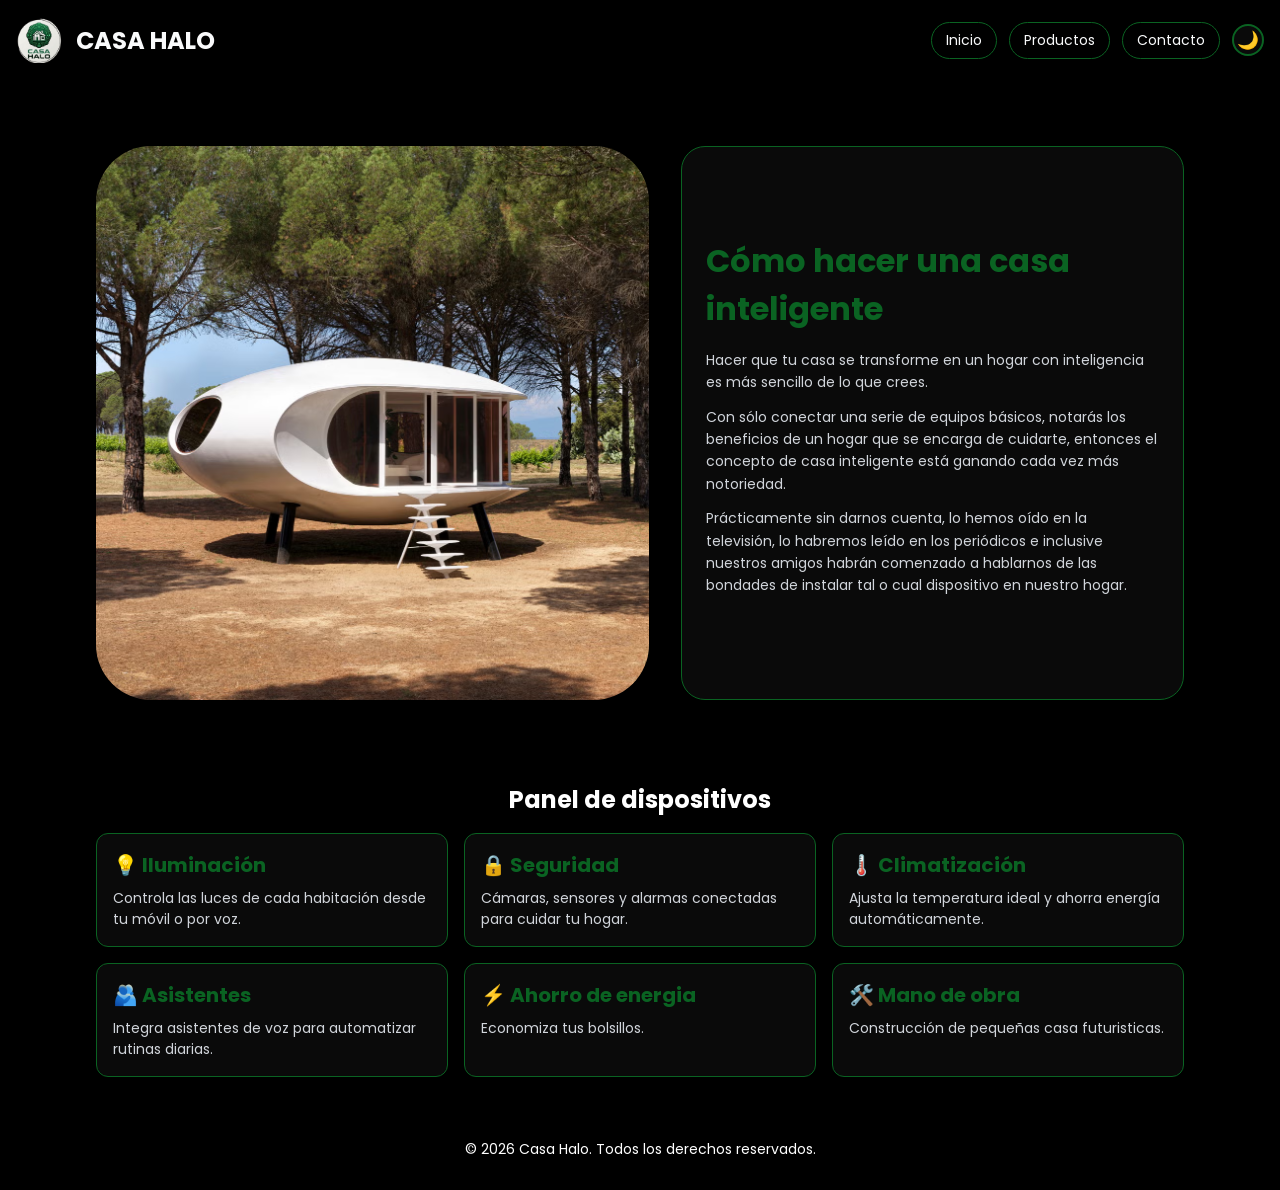
<file: index.html>
<!DOCTYPE html>
<html lang="es">
<head>
  <meta charset="UTF-8">
  <title>Casa Halo</title>
  <link rel="stylesheet" href="estilo.css">
  <link rel="preconnect" href="https://fonts.googleapis.com">
 <link rel="preconnect" href="https://fonts.gstatic.com" crossorigin>
 <link href="https://fonts.googleapis.com/css2?family=Poppins:wght@300;400;600;700&display=swap" rel="stylesheet">
</head>
<body>
   <input type="checkbox" id="theme-toggle" hidden>
   <div class="pagina">
  <header>
   <div class="logo">
         <img src="Imagenes/Logo.png" alt="Casa Halo Logo" class="logo-img">
         <span>CASA HALO</span>
            </div>
    <nav class="barra">
      <a href="index.html" class="nav-link">Inicio</a>
      <a href="Productos.html" class="nav-link">Productos</a>
      <a href="Contactos.html" class="nav-link">Contacto</a>

      <label for="theme-toggle" class="theme-switch"></label>
    </nav>
  </header>

  <br><br>
  
  <main class="main-layout">
    <section class="hero">
      <div class="hero-image">
       <img src="Imagenes/Casa Halo.avif" alt="Vista entrada principal" class="imagen"> 
      </div>
      <div class="hero-content">
        <h1 class="hero-title">Cómo hacer una casa inteligente</h1>
        <p class="hero-text">
          Hacer que tu casa se transforme en un hogar con inteligencia es más sencillo de lo que crees.
        </p>
        <p class="hero-text">
          Con sólo conectar una serie de equipos básicos, notarás los beneficios de un hogar que se encarga de cuidarte,
          entonces el concepto de casa inteligente está ganando cada vez más notoriedad.
        </p>
        <p class="hero-text">
          Prácticamente sin darnos cuenta, lo hemos oído en la televisión, lo habremos leído en los periódicos e inclusive
          nuestros amigos habrán comenzado a hablarnos de las bondades de instalar tal o cual dispositivo en nuestro hogar.
        </p>
      </div>
    </section>

    <br><br>
    <section class="dashboard">
      <h2 class="dashboard-title">Panel de dispositivos</h2>
      <div class="dashboard-grid">
        <article class="card">
          <h3 class="card-title">💡 Iluminación</h3>
          <p class="card-text">
            Controla las luces de cada habitación desde tu móvil o por voz.
          </p>
        </article>
        <article class="card">
          <h3 class="card-title">🔒 ​Seguridad</h3>
          <p class="card-text">
            Cámaras, sensores y alarmas conectadas para cuidar tu hogar.
          </p>
        </article>
        <article class="card">
          <h3 class="card-title">​🌡️​  Climatización</h3>
          <p class="card-text">
            Ajusta la temperatura ideal y ahorra energía automáticamente.
          </p>
        </article>
        <article class="card">
          <h3 class="card-title">​🫂​  Asistentes</h3>
          <p class="card-text">
            Integra asistentes de voz para automatizar rutinas diarias.
          </p>
        </article>
        <article class="card">
          <h3 class="card-title">⚡​  Ahorro de energia</h3>
          <p class="card-text">
            Economiza tus bolsillos.
          </p>
        </article>
          <article class="card">
          <h3 class="card-title">🛠️​  Mano de obra</h3>
          <p class="card-text">
            Construcción de pequeñas casa futuristicas.
          </p>
        </article>
      </div>
    </section>
  </main>

  <footer>
    <p>© 2026 Casa Halo. Todos los derechos reservados.</p>
  </footer>
  </div>
</body>
</html>
</file>
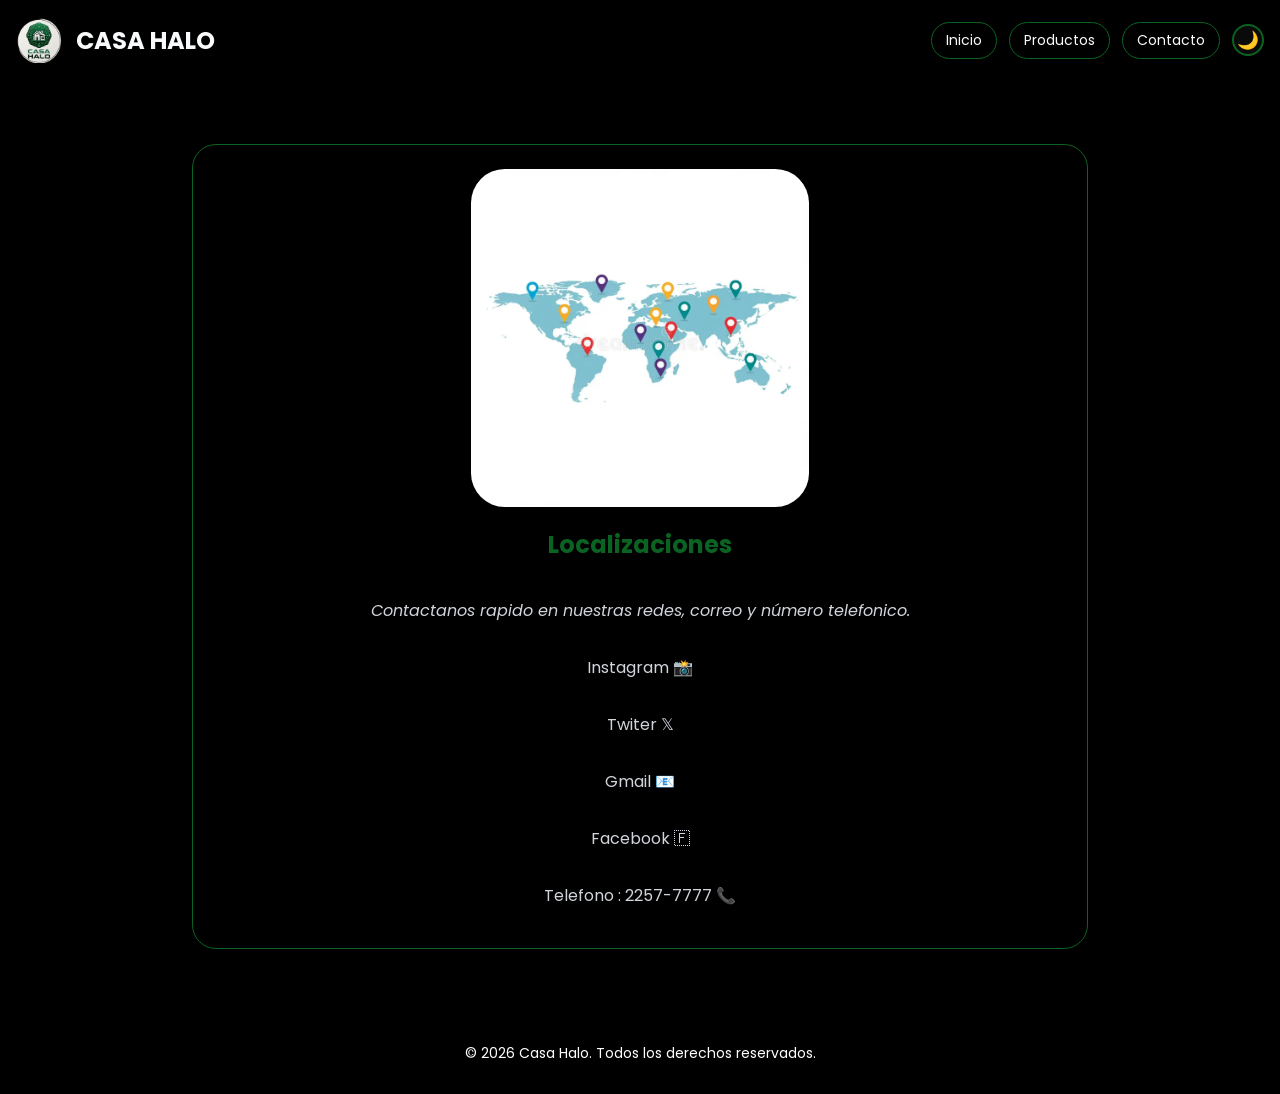
<file: Contactos.html>
<!DOCTYPE html>
<html lang="es">
<head>
  <meta charset="UTF-8">
  <title>Casa Halo</title>
  <link rel="stylesheet" href="estilo.css">
  <link rel="preconnect" href="https://fonts.googleapis.com">
 <link rel="preconnect" href="https://fonts.gstatic.com" crossorigin>
 <link href="https://fonts.googleapis.com/css2?family=Poppins:wght@300;400;600;700&display=swap" rel="stylesheet">
</head>
<body>
  <input type="checkbox" id="theme-toggle" hidden>
   <div class="pagina">
  <header>
   <div class="logo">
         <img src="Imagenes/Logo.png" alt="Casa Halo Logo" class="logo-img">
         <span>CASA HALO</span>
            </div>
    <nav class="barra">
      <a href="index.html" class="nav-link">Inicio</a>
      <a href="Productos.html" class="nav-link">Productos</a>
      <a href="Contactos.html" class="nav-link">Contacto</a>

      <label for="theme-toggle" class="theme-switch"></label>
    </nav>
  </header>
<body>

  <main class="area">
   <div class="apartado">
            <img src="Imagenes/Mapa.webp" class="img-apartado2">

            <h2>Localizaciones</h2>
            <p><em>Contactanos rapido en nuestras redes, correo y número telefonico.</em></p>

             <p>
                Instagram 📸
            </p>
            <p>
                Twiter 𝕏
            </p>
            <p>
                Gmail 📧
            </p>
            <p>
                Facebook 🇫
            </p>
            <p>
                Telefono : 2257-7777 📞
            </p>
        </div>




  </main>
   <footer>
    <p>© 2026 Casa Halo. Todos los derechos reservados.</p>
  </footer>
  </div>
</body>
</html>
</file>
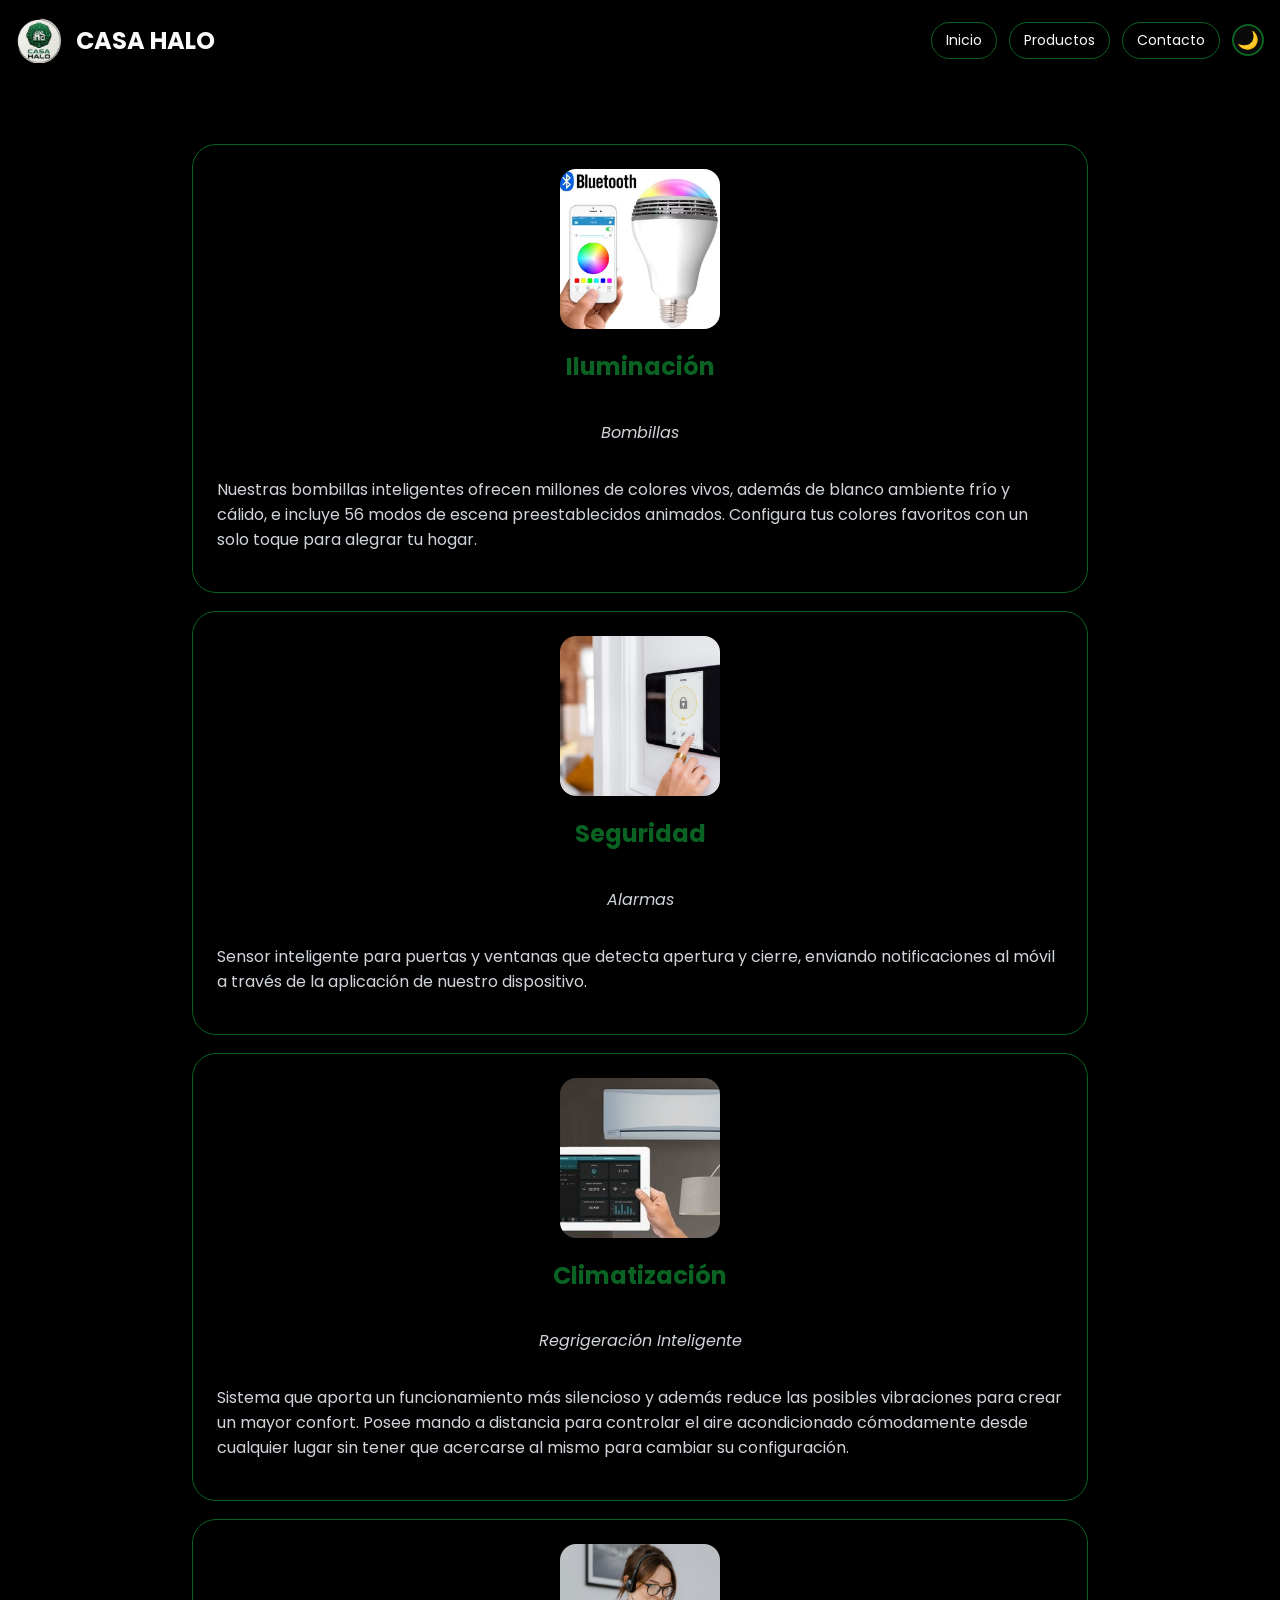
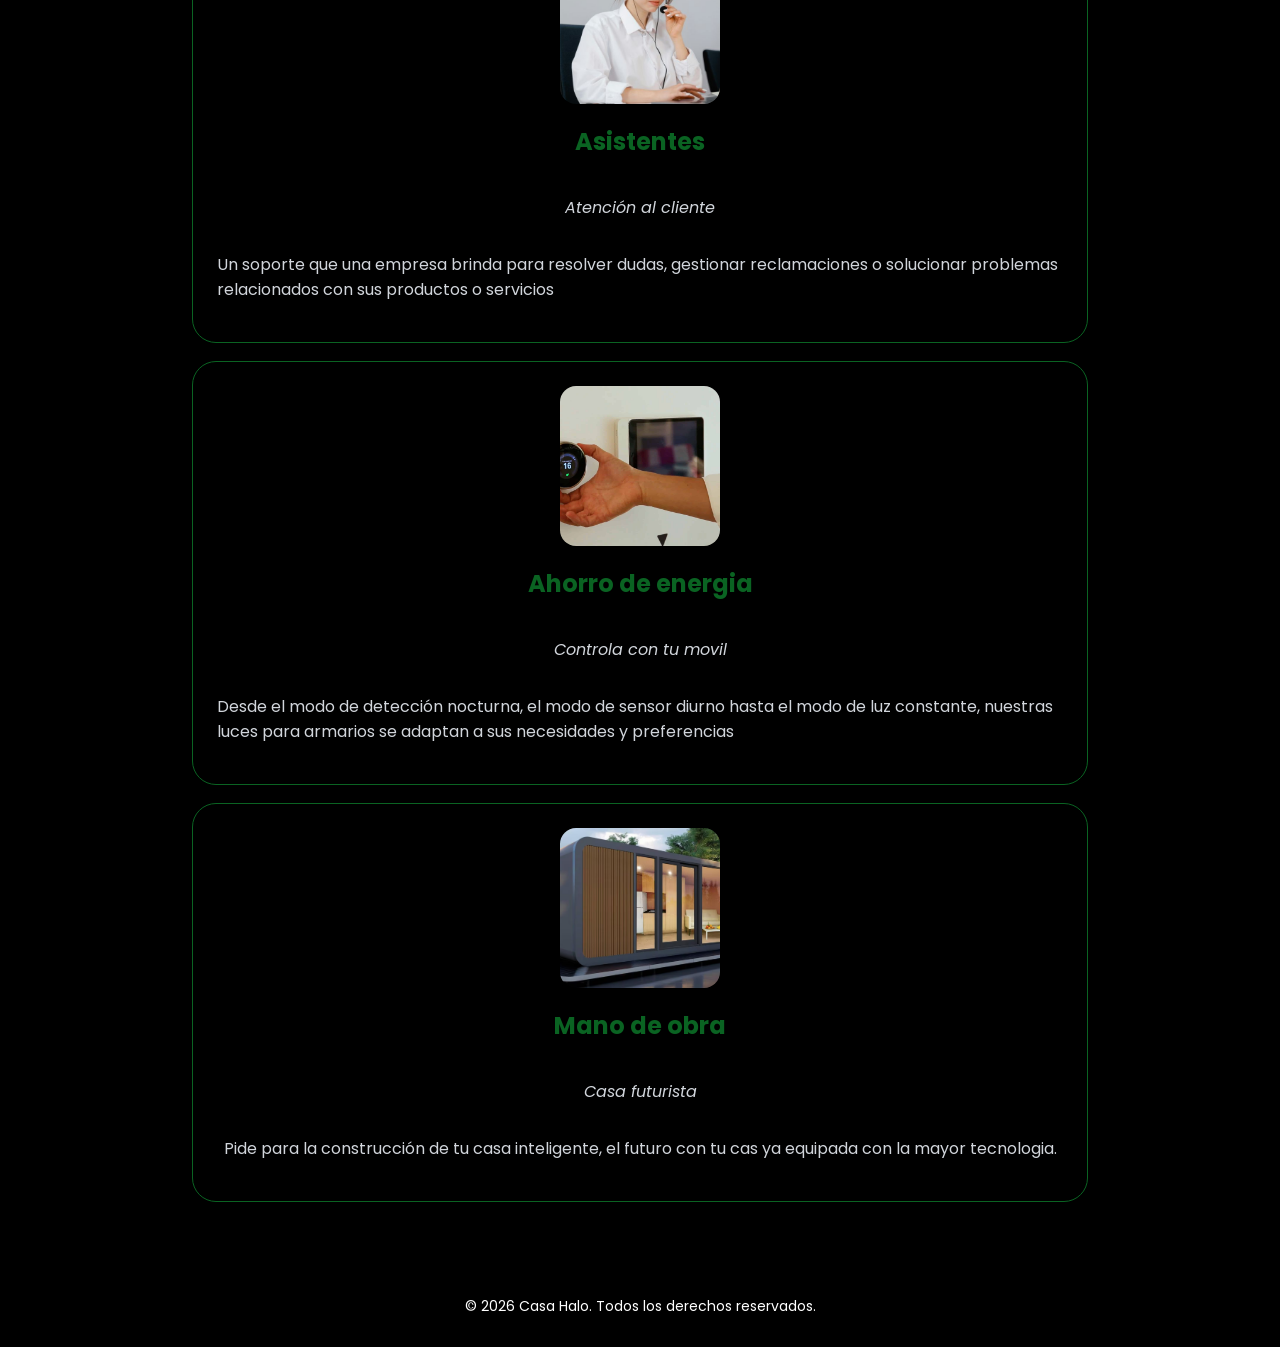
<file: Productos.html>
<!DOCTYPE html>
<html lang="es">
<head>
  <meta charset="UTF-8">
  <title>Casa Halo</title>
  <link rel="stylesheet" href="estilo.css">
  <link rel="preconnect" href="https://fonts.googleapis.com">
 <link rel="preconnect" href="https://fonts.gstatic.com" crossorigin>
 <link href="https://fonts.googleapis.com/css2?family=Poppins:wght@300;400;600;700&display=swap" rel="stylesheet">
</head>
<body>
  <input type="checkbox" id="theme-toggle" hidden>
   <div class="pagina">
  <header>
   <div class="logo">
         <img src="Imagenes/Logo.png" alt="Casa Halo Logo" class="logo-img">
         <span>CASA HALO</span>
            </div>
    <nav class="barra">
      <a href="index.html" class="nav-link">Inicio</a>
      <a href="Productos.html" class="nav-link">Productos</a>
      <a href="Contactos.html" class="nav-link">Contacto</a>

      <label for="theme-toggle" class="theme-switch"></label>
    </nav>
  </header>
<body>

  <main class="area">
   <div class="apartado">
            <img src="Imagenes/Bombilla.avif" class="img-apartado">

            <h2>Iluminación</h2>
            <p><em>Bombillas</em></p>

            <p>
                Nuestras bombillas inteligentes ofrecen millones de colores vivos, además de blanco ambiente frío y cálido, e incluye 56 modos de escena preestablecidos animados.
                 Configura tus colores favoritos con un solo toque para alegrar tu hogar. 
            </p>
        </div>

        <div class="apartado">
            <img src="Imagenes/Seguridad.jpg" class="img-apartado">

            <h2>Seguridad</h2>
            <p><em>Alarmas</em></p>

            <p>
                Sensor inteligente para puertas y ventanas que detecta apertura y cierre, enviando notificaciones al móvil a través de la aplicación de nuestro dispositivo.
            </p>
        </div>

         <div class="apartado">
            <img src="Imagenes/Climatizador.jpeg" class="img-apartado">

            <h2>Climatización</h2>
            <p><em>Regrigeración Inteligente</em></p>

            <p>
               Sistema que aporta un funcionamiento más silencioso y además reduce las posibles vibraciones para crear un mayor confort. 
               Posee mando a distancia para controlar el aire acondicionado cómodamente desde cualquier lugar sin tener que acercarse al mismo para cambiar su configuración.
            </p>
        </div>

        <div class="apartado">
            <img src="Imagenes/Atencion.jpg" class="img-apartado">

            <h2>Asistentes</h2>
            <p><em>Atención al cliente</em></p>

            <p>
              Un soporte que una empresa brinda para resolver dudas, gestionar reclamaciones o solucionar problemas relacionados con sus productos o servicios
            </p>
        </div>

        <div class="apartado">
            <img src="Imagenes/Ahorro.jpg" class="img-apartado">

            <h2>Ahorro de energia</h2>
            <p><em>Controla con tu movil</em></p>

            <p>
              Desde el modo de detección nocturna, el modo de sensor diurno hasta el modo de luz constante, nuestras luces para armarios se adaptan a sus necesidades y preferencias
            </p>
        </div>

          <div class="apartado">
            <img src="Imagenes/CasaHalo2.avif" class="img-apartado">

            <h2>Mano de obra</h2>
            <p><em>Casa futurista</em></p>

            <p>
              Pide para la construcción de tu casa inteligente, el futuro con tu cas ya equipada con la mayor tecnologia.
            </p>
        </div>


  </main>
   <footer>
    <p>© 2026 Casa Halo. Todos los derechos reservados.</p>
  </footer>
  </div>
</body>
</html>
</file>
<file: estilo.css>
html {
  --color-gray-50: #f9fafb;
  --color-gray-100: #f3f4f6;
  --color-gray-300: #d1d5db;
  --color-gray-700: #374151;
  --color-gray-900: #111827;
  --color-white: #ffffff;

  --color-heading: #0A6322;
  --color-border-strong: #0A6322;

  --font-size-base: 1rem;
  --font-size-sm: 0.875rem;
  --font-size-lg: 1.25rem;
  --font-size-xl: 1.5rem;
  --font-size-2xl: 2rem;

  --space-xs: 0.5rem;
  --space-sm: 0.75rem;
  --space-md: 1rem;
  --space-lg: 1.5rem;
  --space-xl: 2rem;

  --radius-md: 0.75rem;
  --radius-lg: 1.5rem;

  --accent-color: #0A6322;
  --accent-color-strong: #0A6322;

  --text-color-main: var(--color-gray-50);
  --text-color-muted: var(--color-gray-300);

  --surface-color: #000000;
  --surface-alt-color: #0a0a0a;

  --border-color-soft: var(--color-border-strong);

  font-size: 100%;

  --bg: #000;
  --text: #fff;
  --card-bg: #0a0a0a;
}

*,
*::before,
*::after {
  box-sizing: border-box;
}

body {
  margin: 0;
  font-family: "Poppins", sans-serif;
  font-size: var(--font-size-base);
  color: var(--text-color-main);
  background: var(--surface-color);
  min-height: 100vh;
}

.pagina {
  min-height: 100vh;
  background: var(--surface-color);
  color: var(--text-color-main);
}


.card {
  background: var(--card-bg);
}

img {
  max-width: 100%;
  height: auto;
  display: block;
}

h1, h2, h3 {
  color: var(--color-heading);
}

header {
  display: flex;
  justify-content: space-between;
  align-items: center;
  padding: var(--space-md);
  color: var(--text-color-main);
}

.logo {
  display: flex;
  align-items: center;
  gap: 0.75rem;
  color: white;
  font-weight: 700;
  font-size: 1.5rem;
  color: var(--text-color-main);
}

.logo-img {
  width: 3rem;
  height: 3rem;
  object-fit: contain;
}

.logo-icon {
  font-size: var(--font-size-lg);
}

.logo-text {
  font-size: var(--font-size-lg);
}

.barra {
  display: flex;
  flex-wrap: wrap;
  gap: var(--space-sm);
  align-items: center;
}

.nav-link {
  font-size: var(--font-size-sm);
  text-decoration: none;
  color: var(--text-color-main);
  padding: 0.5em 1em;
  border-radius: 999em;
  border: 1px solid var(--color-border-strong);
}

.nav-link:hover {
  background-color: rgba(255, 255, 255, 0.12);
}

.main-layout {
  padding: var(--space-md);
  padding-bottom: var(--space-xl);
}

.theme-switch {
  width: 2rem;
  height: 2rem;
  border-radius: 50%;
  border: 2px solid var(--color-border-strong);
  cursor: pointer;
  position: relative;
  display: flex;
  align-items: center;
  justify-content: center;
  font-size: 1.1rem;
  color: var(--color-heading);
  background: var(--surface-alt-color);
  transition: 0.3s ease;
}

.theme-switch::before {
  content: "🌙";
  transition: 0.3s ease;
}

#theme-toggle:checked ~ .pagina header .theme-switch::before {
  content: "☀️";
}

#theme-toggle:checked ~ .pagina {
  --surface-color: #ffffff;
  --surface-alt-color: #f3f4f6;
  --text-color-main: #111827;
  --text-color-muted: #374151;
  --color-heading: #0A6322;
  --color-border-strong: #0A6322;
  background: var(--surface-color);
  color: var(--text-color-main);
}

.hero {
  display: grid;
  grid-template-columns: 1fr 1fr;
  gap: 2rem;
  align-items: stretch;
}

.hero-image {
  width: 100%;
  border: 50%;
  aspect-ratio: 1 / 1;
  object-fit: cover;
  border-radius: 1.5rem
}

.imagen{
  border-radius: 10%;
}

.hero-content {
  background-color: var(--surface-alt-color);
  border-radius: var(--radius-lg);
  padding: var(--space-lg);
  box-shadow: 0 0.5rem 1.5rem rgba(0, 0, 0, 0.25);
  border: 1px solid var(--color-border-strong);
  min-height: 100%;
  flex-direction: column;
  justify-content: center;
  display: flex;
}

.hero-title {
  margin: 0 0 var(--space-md);
  font-size: var(--font-size-2xl);
}

.hero-text {
  margin: 0 0 var(--space-sm);
  font-size: var(--font-size-sm);
  line-height: 1.6;
  color: var(--text-color-muted);
}

.dashboard {
  margin-top: var(--space-xl);
}

.dashboard-title {
  margin: 0 0 var(--space-md);
  font-size: var(--font-size-xl);
  color: var(--color-white);
  text-align: center;
}

.dashboard-grid {
  display: grid;
  gap: var(--space-md);
  grid-template-columns: repeat(auto-fill, minmax(300px, 1fr));
}

.card {
  background-color: var(--surface-alt-color);
  border-radius: var(--radius-md);
  padding: var(--space-md);
  border: 1px solid var(--color-border-strong);
}

.card-title {
  margin: 0 0 var(--space-xs);
  font-size: var(--font-size-lg);
}

.card-text {
  margin: 0;
  font-size: var(--font-size-sm);
  color: var(--text-color-muted);
}

.apartado{
flex: 1;
    color: var(--text-color-muted);
    border-radius: var(--radius-lg);
  padding: var(--space-lg);
  box-shadow: 0 0.5rem 1.5rem rgba(0, 0, 0, 0.25);
  border: 1px solid var(--color-border-strong);
    display: flex;
    flex-direction: column;
    align-items: center;
    }

   .img-apartado {
    width: 10rem;
    height: 10rem;
    object-fit: cover;
    border-radius: 1rem;
}
.img-apartado2 {
    width: 40%;
    height: 20%;
    object-fit: cover;
    border-radius: 10%;
}

.area{
    max-width: 80%;
    margin: 0 auto;
    padding: 5%;
    display: flex;
    flex-direction: column;
    gap: 18px;
}

footer {
  padding: var(--space-md);
  text-align: center;
  color: var(--color-white);
  font-size: var(--font-size-sm);
}

.footer-text {
  margin: 0;
}

@media (min-width: 48rem) {
  .site-header {
    flex-direction: row;
    justify-content: space-between;
    align-items: center;
  }

  .main-layout {
    max-width: 70rem;
    margin: 0 auto;
  }

  .hero {
    grid-template-columns: 1.1fr 1fr;
    align-items: center;
  }

  .hero-image-placeholder {
    padding: var(--space-xl);
    font-size: var(--font-size-xl);
  }
}
</file>
